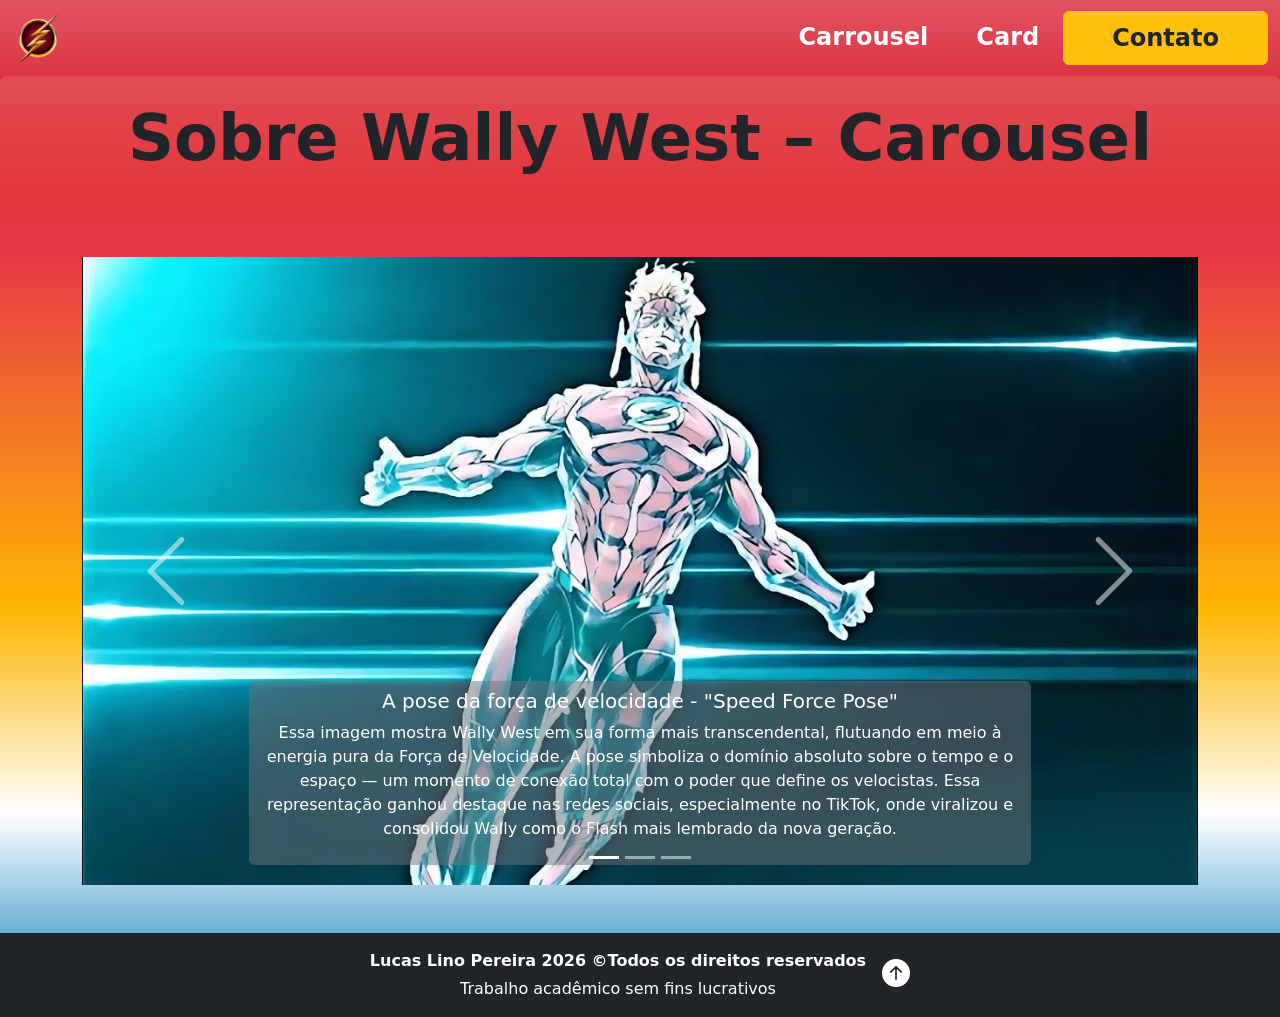
<file: index.html>
<!doctype html>
<html lang="pt-br">

<head>
  <meta charset="utf-8">
  <meta name="viewport" content="width=device-width, initial-scale=1">
  <title>Carousel sobre o Wally West</title>
  <link href="https://cdn.jsdelivr.net/npm/bootstrap@5.3.8/dist/css/bootstrap.min.css" rel="stylesheet"
    integrity="sha384-sRIl4kxILFvY47J16cr9ZwB07vP4J8+LH7qKQnuqkuIAvNWLzeN8tE5YBujZqJLB" crossorigin="anonymous">
  <link rel="stylesheet" href="https://cdn.jsdelivr.net/npm/bootstrap-icons@1.11.3/font/bootstrap-icons.css">
  <link rel="stylesheet" href="style.css">
  <link rel="icon" type="image/png" href="wallylogo.png">
</head>

<body class="d-flex flex-column min-vh-100">
  <nav class="navbar navbar-expand-lg bg-danger bg-gradient">
    <div class="container-fluid">
      <!-- Logo à esquerda -->
      <a class="navbar-brand text-white fw-bold fs-3" href="#">
        <img src="wallylogo.png" alt="Logo Wally West" height="50">
      </a>

      <!-- Botão hamburguer para telas pequenas -->
      <button class="navbar-toggler" type="button" data-bs-toggle="collapse" data-bs-target="#navbarNav"
        aria-controls="navbarNav" aria-expanded="false" aria-label="Toggle navigation">
        <span class="navbar-toggler-icon"></span>
      </button>

      <!-- Links à direita -->
      <div class="collapse navbar-collapse justify-content-end" id="navbarNav">
        <ul class="navbar-nav">
          <li class="nav-item">
            <a class="nav-link text-white px-4 fs-4 fw-semibold" href="index.html">Carrousel</a>
          </li>
          <li class="nav-item">
            <a class="nav-link text-white px-4 fs-4 fw-semibold" href="sobre.html">Card</a>
          </li>
          <li class="nav-item">
            <a class="btn btn-warning text-dark fw-bold px-5 py-2 fs-4" href="contato.html">Contato</a>
          </li>
        </ul>
      </div>
    </div>
  </nav>

  <!-- Titulo dessa pagina-->

  <h1 class="text-center text-danger fw-bold display-3 bg-gradient text-dark py-4 rounded">
    Sobre Wally West – Carousel
  </h1>

  <!--Carrousel Principal e Unico-->

  <main class="flex-grow-1">
  <div class="container my-5">
    <div id="carouselExampleCaptions" class="carousel slide">
      <div class="carousel-indicators">
        <button type="button" data-bs-target="#carouselExampleCaptions" data-bs-slide-to="0" class="active"
          aria-current="true" aria-label="Slide 1"></button>
        <button type="button" data-bs-target="#carouselExampleCaptions" data-bs-slide-to="1"
          aria-label="Slide 2"></button>
        <button type="button" data-bs-target="#carouselExampleCaptions" data-bs-slide-to="2"
          aria-label="Slide 3"></button>
      </div>
      <div class="carousel-inner">
        <div class="carousel-item active">
          <img src="poseiconica.jpg" class="d-block w-100">
          <div class="carousel-caption bg-secondary bg-opacity-50 text-white p-2 rounded">
            <h5 class="d-block">A pose da força de velocidade - "Speed Force Pose"</h5>
            <p class="d-none d-md-block">Essa imagem mostra Wally West em sua forma mais transcendental, flutuando em meio à energia pura da Força
              de Velocidade.
              A pose simboliza o domínio absoluto sobre o tempo e o espaço — um momento de conexão total com o poder que
              define os velocistas.
              Essa representação ganhou destaque nas redes sociais, especialmente no TikTok, onde viralizou e consolidou
              Wally como o Flash mais lembrado da nova geração.</p>
          </div>
        </div>
        <div class="carousel-item">
          <img src="wallymobius.png" class="d-block w-100">
          <div class="carousel-caption bg-secondary bg-opacity-50 text-white p-2 rounded">
            <h5 class="d-block">Wally na Mobius Chair</h5>
            <p class="d-none d-md-block">Essa cena mostra Wally West sentado na lendária Cadeira de Mobius, um artefato que concede conhecimento
              ilimitado.
              O momento chamou atenção dos fãs por unir o velocista à fonte de sabedoria cósmica da DC, criando uma
              imagem poderosa e inesperada.
              A repercussão foi grande nas comunidades online, reforçando a ideia de que Wally pode ocupar papéis ainda
              mais grandiosos dentro da mitologia dos heróis.</p>
          </div>
        </div>
        <div class="carousel-item">
          <img src="waly.png" class="d-block w-100">
          <div class="carousel-caption bg-secondary bg-opacity-50 text-white p-2 rounded">
            <h5 class="d-block">"Muita coisa pode acontecer num piscar de olhos. Você pode perder tudo. Seu nome, sua reputação....</h5>
            <p class="d-none d-md-block">Mas eles podem ser substituídos: por determinação, força, empatia, fé... Uma renovada sensação de como
              você é abençoado por estar vivo. Por ter pessoas que te amam, que se importam com você, mas isso só
              acontece se você não desistir antes do milagre. Quando você percebe que amanhã é um novo dia. Que amanhã
              traz esperança, e esperança é onde encontramos a redenção."</p>
          </div>
        </div>
      </div>
      <button class="carousel-control-prev" type="button" data-bs-target="#carouselExampleCaptions"
        data-bs-slide="prev">
        <span class="carousel-control-prev-icon w-50 h-50" aria-hidden="true"></span>
        <span class="visually-hidden">Previous</span>
      </button>
      <button class="carousel-control-next" type="button" data-bs-target="#carouselExampleCaptions"
        data-bs-slide="next">
        <span class="carousel-control-next-icon w-50 h-50" aria-hidden="true"></span>
        <span class="visually-hidden">Next</span>
      </button>
    </div>
</main>


    <!--footer da pagina-->

    <footer class="bg-dark text-white text-center py-3 mt-auto">
      <div class="container d-flex justify-content-center align-items-center">
        <!-- Texto institucional -->
        <div>
          <p class="mb-1 fw-bold">
            Lucas Lino Pereira 2026 &copy;Todos os direitos reservados
          </p>
          <p class="mb-0">
            Trabalho acadêmico sem fins lucrativos
          </p>
        </div>

        <!-- Ícone para o topo (à direita e centralizado) -->
        <a href="#" class="text-white fs-3 ms-3">
          <i class="bi bi-arrow-up-circle-fill"></i>
        </a>
      </div>
    </footer>

    <script src="https://cdn.jsdelivr.net/npm/bootstrap@5.3.8/dist/js/bootstrap.bundle.min.js"
      integrity="sha384-FKyoEForCGlyvwx9Hj09JcYn3nv7wiPVlz7YYwJrWVcXK/BmnVDxM+D2scQbITxI"
      crossorigin="anonymous"></script>
</body>

</html>
</file>
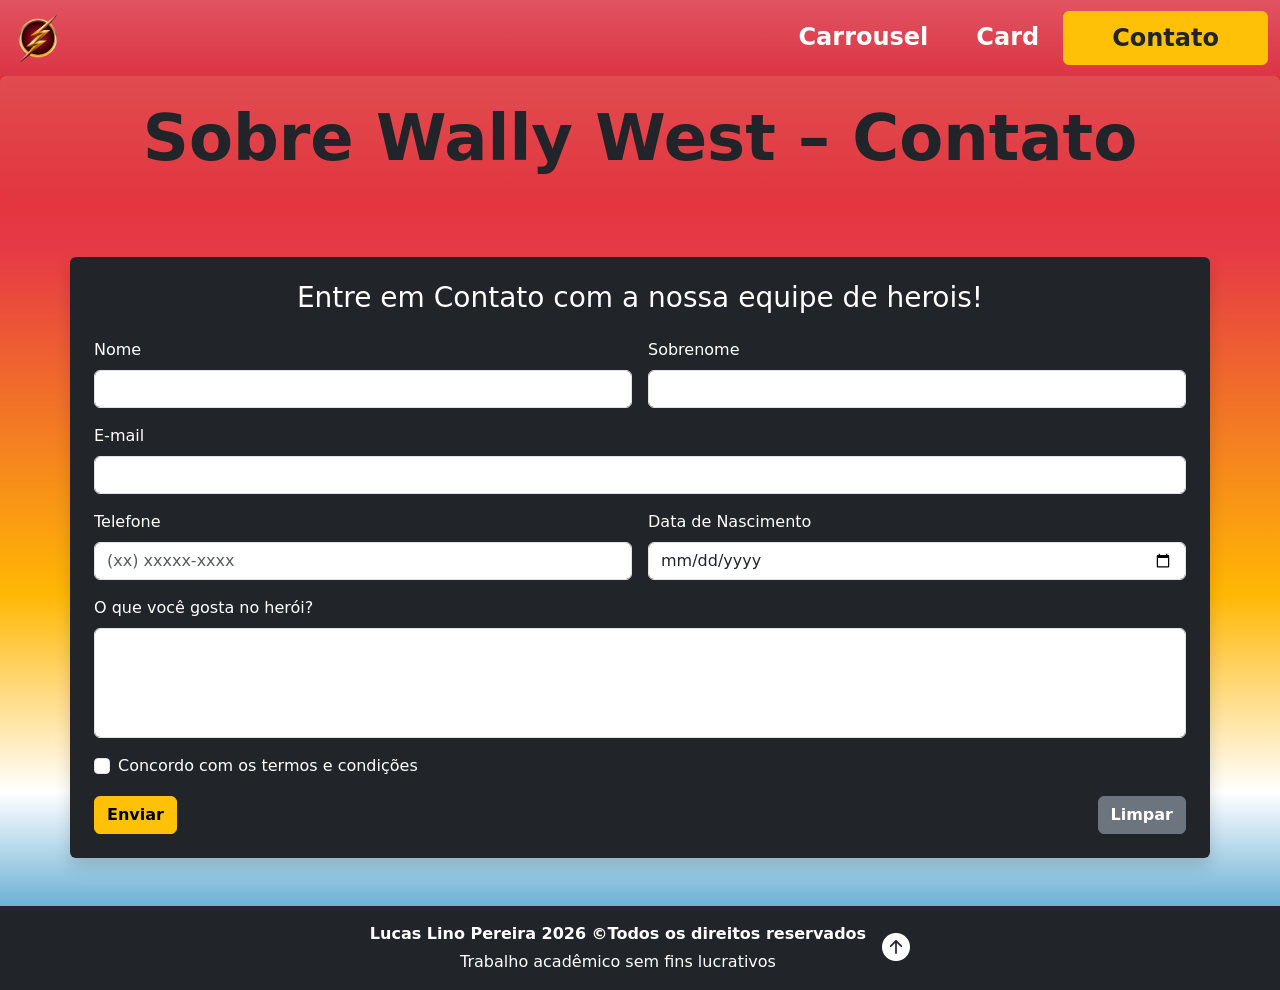
<file: contato.html>
<!doctype html>
<html lang="pt-br">

<head>
  <meta charset="utf-8">
  <meta name="viewport" content="width=device-width, initial-scale=1">
  <title>Contato</title>
  <link href="https://cdn.jsdelivr.net/npm/bootstrap@5.3.8/dist/css/bootstrap.min.css" rel="stylesheet"
    integrity="sha384-sRIl4kxILFvY47J16cr9ZwB07vP4J8+LH7qKQnuqkuIAvNWLzeN8tE5YBujZqJLB" crossorigin="anonymous">
  <link rel="stylesheet" href="https://cdn.jsdelivr.net/npm/bootstrap-icons@1.11.3/font/bootstrap-icons.css">
  <link rel="stylesheet" href="style.css">
  <link rel="icon" type="image/png" href="wallylogo.png">
</head>

<body class="d-flex flex-column min-vh-100">
  <nav class="navbar navbar-expand-lg bg-danger bg-gradient">
    <div class="container-fluid">
      <!-- Logo à esquerda -->
      <a class="navbar-brand text-white fw-bold fs-3" href="#">
        <img src="wallylogo.png" alt="Logo Wally West" height="50">
      </a>

      <!-- Botão hamburguer para telas pequenas -->
      <button class="navbar-toggler" type="button" data-bs-toggle="collapse" data-bs-target="#navbarNav"
        aria-controls="navbarNav" aria-expanded="false" aria-label="Toggle navigation">
        <span class="navbar-toggler-icon"></span>
      </button>

      <!-- Links à direita -->
      <div class="collapse navbar-collapse justify-content-end" id="navbarNav">
        <ul class="navbar-nav">
          <li class="nav-item">
            <a class="nav-link text-white px-4 fs-4 fw-semibold" href="index.html">Carrousel</a>
          </li>
          <li class="nav-item">
            <a class="nav-link text-white px-4 fs-4 fw-semibold" href="sobre.html">Card</a>
          </li>
          <li class="nav-item">
            <a class="btn btn-warning text-dark fw-bold px-5 py-2 fs-4" href="contato.html">Contato</a>
          </li>
        </ul>
      </div>
    </div>
  </nav>

  <!-- Titulo dessa pagina-->

  <h1 class="text-center text-danger fw-bold display-3 bg-gradient text-dark py-4 rounded">
    Sobre Wally West – Contato
  </h1>

  <!--Contato Principal e Unico-->

<section id="contato" class="py-5">
  <div class="container bg-dark text-white p-4 rounded shadow">
    <h3 class="text-center mb-4">Entre em Contato com a nossa equipe de herois!</h3>
    <form class="row g-3 needs-validation" novalidate>
      <div class="col-md-6">
        <label for="nome" class="form-label">Nome</label>
        <input type="text" class="form-control" id="nome" required>
        <div class="valid-feedback">Tudo certo!</div>
      </div>
      <div class="col-md-6">
        <label for="sobrenome" class="form-label">Sobrenome</label>
        <input type="text" class="form-control" id="sobrenome" required>
        <div class="valid-feedback">Tudo certo!</div>
      </div>
      <div class="col-md-12">
        <label for="email" class="form-label">E-mail</label>
        <input type="email" class="form-control" id="email" required>
        <div class="invalid-feedback">Por favor, insira um e-mail válido.</div>
      </div>
      <div class="col-md-6">
        <label for="telefone" class="form-label">Telefone</label>
        <input type="tel" class="form-control" id="telefone" placeholder="(xx) xxxxx-xxxx" required>
        <div class="invalid-feedback">Por favor, insira um telefone válido.</div>
      </div>
      <div class="col-md-6">
        <label for="nascimento" class="form-label">Data de Nascimento</label>
        <input type="date" class="form-control" id="nascimento" required>
        <div class="invalid-feedback">Por favor, insira sua data de nascimento.</div>
      </div>
      <div class="col-md-12">
        <label for="heroi" class="form-label">O que você gosta no herói?</label>
        <textarea class="form-control no-resize" id="heroi" rows="4" required></textarea>
        <div class="invalid-feedback">Por favor, compartilhe sua opinião.</div>
      </div>
      <div class="col-12">
        <div class="form-check">
          <input class="form-check-input" type="checkbox" value="" id="termos" required>
          <label class="form-check-label" for="termos">
            Concordo com os termos e condições
          </label>
          <div class="invalid-feedback">Você deve concordar antes de enviar.</div>
        </div>
      </div>
      <div class="col-12 d-flex justify-content-between">
        <button class="btn btn-warning fw-bold" type="submit">Enviar</button>
        <button class="btn btn-secondary fw-bold" type="reset">Limpar</button>
      </div>
    </form>
  </div>
</section>



    <!--footer da pagina-->

    <footer class="bg-dark text-white text-center py-3 mt-auto">
      <div class="container d-flex justify-content-center align-items-center">
        <!-- Texto institucional -->
        <div>
          <p class="mb-1 fw-bold">
            Lucas Lino Pereira 2026 &copy;Todos os direitos reservados
          </p>
          <p class="mb-0">
            Trabalho acadêmico sem fins lucrativos
          </p>
        </div>

        <!-- Ícone para o topo (à direita e centralizado) -->
        <a href="#" class="text-white fs-3 ms-3">
          <i class="bi bi-arrow-up-circle-fill"></i>
        </a>
      </div>
    </footer>

    <script src="https://cdn.jsdelivr.net/npm/bootstrap@5.3.8/dist/js/bootstrap.bundle.min.js"
      integrity="sha384-FKyoEForCGlyvwx9Hj09JcYn3nv7wiPVlz7YYwJrWVcXK/BmnVDxM+D2scQbITxI"
      crossorigin="anonymous"></script>

    <script>
(() => {
  'use strict'

  const forms = document.querySelectorAll('.needs-validation')

  Array.from(forms).forEach(form => {
    form.addEventListener('submit', event => {
      if (!form.checkValidity()) {
        event.preventDefault()
        event.stopPropagation()
      }
      form.classList.add('was-validated')
    }, false)
  })
})()
</script>
</body>

</html>
</file>
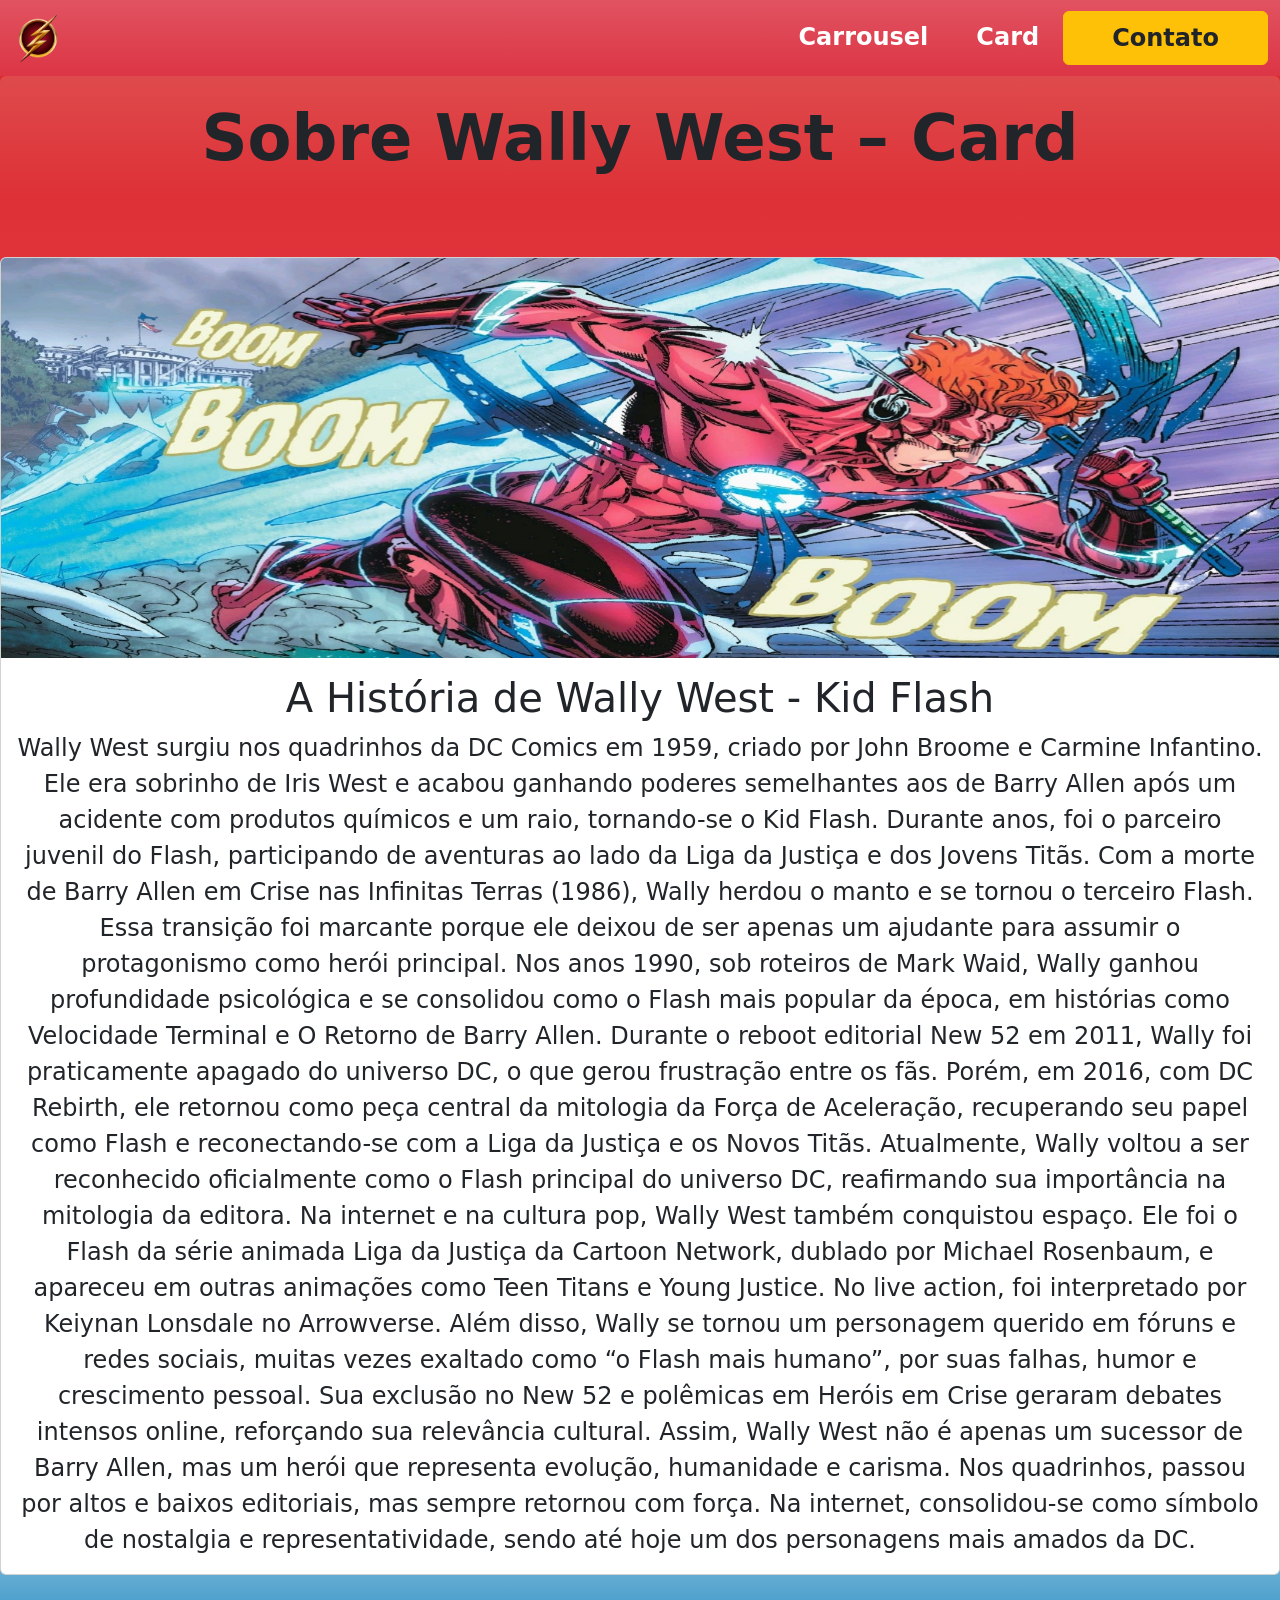
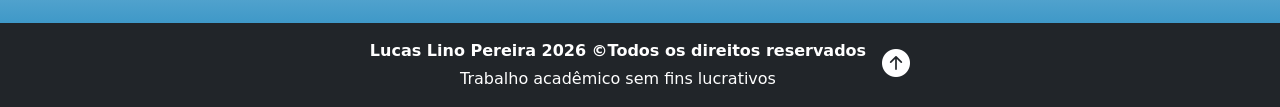
<file: sobre.html>
<!doctype html>
<html lang="pt-br">

<head>
  <meta charset="utf-8">
  <meta name="viewport" content="width=device-width, initial-scale=1">
  <title>Card sobre o Wally West</title>
  <link href="https://cdn.jsdelivr.net/npm/bootstrap@5.3.8/dist/css/bootstrap.min.css" rel="stylesheet"
    integrity="sha384-sRIl4kxILFvY47J16cr9ZwB07vP4J8+LH7qKQnuqkuIAvNWLzeN8tE5YBujZqJLB" crossorigin="anonymous">
  <link rel="stylesheet" href="https://cdn.jsdelivr.net/npm/bootstrap-icons@1.11.3/font/bootstrap-icons.css">
  <link rel="stylesheet" href="style.css">
  <link rel="icon" type="image/png" href="wallylogo.png">
</head>

<body class="d-flex flex-column min-vh-100">
  <nav class="navbar navbar-expand-lg bg-danger bg-gradient">
    <div class="container-fluid">
      <!-- Logo à esquerda -->
      <a class="navbar-brand text-white fw-bold fs-3" href="#">
        <img src="wallylogo.png" alt="Logo Wally West" height="50">
      </a>

      <!-- Botão hamburguer para telas pequenas -->
      <button class="navbar-toggler" type="button" data-bs-toggle="collapse" data-bs-target="#navbarNav"
        aria-controls="navbarNav" aria-expanded="false" aria-label="Toggle navigation">
        <span class="navbar-toggler-icon"></span>
      </button>

      <!-- Links à direita -->
      <div class="collapse navbar-collapse justify-content-end" id="navbarNav">
        <ul class="navbar-nav">
          <li class="nav-item">
            <a class="nav-link text-white px-4 fs-4 fw-semibold" href="index.html">Carrousel</a>
          </li>
          <li class="nav-item">
            <a class="nav-link text-white px-4 fs-4 fw-semibold" href="sobre.html">Card</a>
          </li>
          <li class="nav-item">
            <a class="btn btn-warning text-dark fw-bold px-5 py-2 fs-4" href="contato.html">Contato</a>
          </li>
        </ul>
      </div>
    </div>
  </nav>

  <!-- Titulo dessa pagina-->

  <h1 class="text-center text-danger fw-bold display-3 bg-gradient text-dark py-4 rounded">
    Sobre Wally West – Card
  </h1>

  <!--Card Principal e Unico-->

  <main class="flex-grow-1">
  <div class="d-flex justify-content-center align-items-center">
    <div class="card my-5" style="width: 80rem;">
      <img src="wallyqueme.jpg" class="card-img-top" alt="..." style="width: 100%; height: 400px; margin: 0 auto;">
      <div class="card-body text-center">
        <h5 class="card-title fs-1">A História de Wally West - Kid Flash</h5>
        <p class="card-text fs-4">
          Wally West surgiu nos quadrinhos da DC Comics em 1959, criado por John Broome e Carmine Infantino. Ele era
          sobrinho de Iris West e acabou ganhando poderes semelhantes aos de Barry Allen após um acidente com produtos
          químicos e um raio, tornando-se o Kid Flash. Durante anos, foi o parceiro juvenil do Flash, participando de
          aventuras ao lado da Liga da Justiça e dos Jovens Titãs.

          Com a morte de Barry Allen em Crise nas Infinitas Terras (1986), Wally herdou o manto e se tornou o terceiro
          Flash. Essa transição foi marcante porque ele deixou de ser apenas um ajudante para assumir o protagonismo
          como herói principal. Nos anos 1990, sob roteiros de Mark Waid, Wally ganhou profundidade psicológica e se
          consolidou como o Flash mais popular da época, em histórias como Velocidade Terminal e O Retorno de Barry
          Allen.

          Durante o reboot editorial New 52 em 2011, Wally foi praticamente apagado do universo DC, o que gerou
          frustração entre os fãs. Porém, em 2016, com DC Rebirth, ele retornou como peça central da mitologia da Força
          de Aceleração, recuperando seu papel como Flash e reconectando-se com a Liga da Justiça e os Novos Titãs.
          Atualmente, Wally voltou a ser reconhecido oficialmente como o Flash principal do universo DC, reafirmando sua
          importância na mitologia da editora.

          Na internet e na cultura pop, Wally West também conquistou espaço. Ele foi o Flash da série animada Liga da
          Justiça da Cartoon Network, dublado por Michael Rosenbaum, e apareceu em outras animações como Teen Titans e
          Young Justice. No live action, foi interpretado por Keiynan Lonsdale no Arrowverse. Além disso, Wally se
          tornou um personagem querido em fóruns e redes sociais, muitas vezes exaltado como “o Flash mais humano”, por
          suas falhas, humor e crescimento pessoal. Sua exclusão no New 52 e polêmicas em Heróis em Crise geraram
          debates intensos online, reforçando sua relevância cultural.

          Assim, Wally West não é apenas um sucessor de Barry Allen, mas um herói que representa evolução, humanidade e
          carisma. Nos quadrinhos, passou por altos e baixos editoriais, mas sempre retornou com força. Na internet,
          consolidou-se como símbolo de nostalgia e representatividade, sendo até hoje um dos personagens mais amados da
          DC.
        </p>
      </div>
    </div>
  </div>
</main>

    <!--footer da pagina-->

    <footer class="bg-dark text-white text-center py-3 mt-auto">
      <div class="container d-flex justify-content-center align-items-center">
        <!-- Texto institucional -->
        <div>
          <p class="mb-1 fw-bold">
            Lucas Lino Pereira 2026 &copy;Todos os direitos reservados
          </p>
          <p class="mb-0">
            Trabalho acadêmico sem fins lucrativos
          </p>
        </div>

        <!-- Ícone para o topo (à direita e centralizado) -->
        <a href="#" class="text-white fs-3 ms-3">
          <i class="bi bi-arrow-up-circle-fill"></i>
        </a>
      </div>
    </footer>


  <script src="https://cdn.jsdelivr.net/npm/bootstrap@5.3.8/dist/js/bootstrap.bundle.min.js"
    integrity="sha384-FKyoEForCGlyvwx9Hj09JcYn3nv7wiPVlz7YYwJrWVcXK/BmnVDxM+D2scQbITxI"
    crossorigin="anonymous"></script>
</body>

</html>
</file>
<file: style.css>
*{
    padding: 0px;
    margin: 0px
}

body {
  background: linear-gradient(
    to bottom,
    #d62828 0%,   /* vermelho do navbar */
    #e63946 25%,  /* vermelho médio para suavizar */
    #ffb703 60%,  /* amarelo/dourado */
    #ffffff 80%,  /* branco para transição */
    #0077b6 100%  /* azul forte no final */
  );
  min-height: 100vh;
}

.no-resize{
  resize: none;
}
</file>
